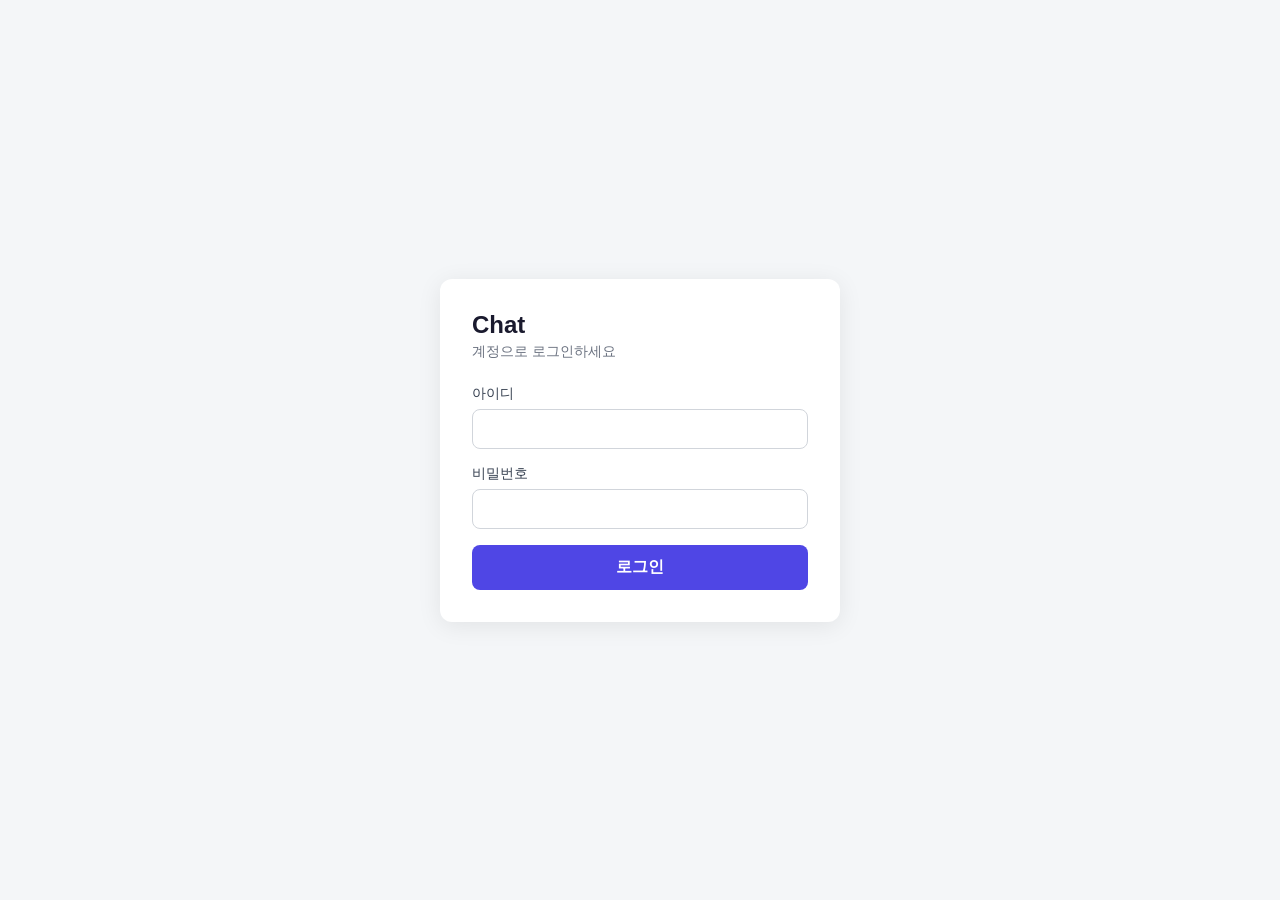
<file: src/main/resources/static/login.html>
<!DOCTYPE html>
<html lang="ko">
<head>
    <meta charset="UTF-8">
    <meta name="viewport" content="width=device-width, initial-scale=1.0">
    <title>Chat - 로그인</title>
    <style>
        * { box-sizing: border-box; margin: 0; padding: 0; }
        body {
            font-family: -apple-system, BlinkMacSystemFont, "Segoe UI", sans-serif;
            background: #f4f6f8;
            min-height: 100vh;
            display: flex;
            align-items: center;
            justify-content: center;
        }
        .card {
            background: #fff;
            width: 100%;
            max-width: 400px;
            padding: 2rem;
            border-radius: 12px;
            box-shadow: 0 4px 24px rgba(0, 0, 0, 0.08);
        }
        h1 { font-size: 1.5rem; margin-bottom: 0.25rem; color: #1a1a2e; }
        p.sub { color: #6b7280; font-size: 0.875rem; margin-bottom: 1.5rem; }
        label { display: block; font-size: 0.875rem; font-weight: 500; color: #374151; margin-bottom: 0.375rem; }
        input {
            width: 100%;
            padding: 0.625rem 0.75rem;
            border: 1px solid #d1d5db;
            border-radius: 8px;
            font-size: 1rem;
            margin-bottom: 1rem;
        }
        input:focus { outline: none; border-color: #4f46e5; box-shadow: 0 0 0 3px rgba(79, 70, 229, 0.15); }
        button {
            width: 100%;
            padding: 0.75rem;
            background: #4f46e5;
            color: #fff;
            border: none;
            border-radius: 8px;
            font-size: 1rem;
            font-weight: 600;
            cursor: pointer;
        }
        button:hover { background: #4338ca; }
        button:disabled { background: #a5b4fc; cursor: not-allowed; }
        .error {
            display: none;
            background: #fef2f2;
            color: #b91c1c;
            padding: 0.75rem;
            border-radius: 8px;
            font-size: 0.875rem;
            margin-bottom: 1rem;
        }
        .error.visible { display: block; }
    </style>
</head>
<body>
<div class="card">
    <h1>Chat</h1>
    <p class="sub">계정으로 로그인하세요</p>
    <div id="error" class="error"></div>
    <form id="loginForm">
        <label for="username">아이디</label>
        <input id="username" name="username" type="text" autocomplete="username" required>
        <label for="password">비밀번호</label>
        <input id="password" name="password" type="password" autocomplete="current-password" required>
        <button type="submit" id="submitBtn">로그인</button>
    </form>
</div>
<script>
    const form = document.getElementById('loginForm');
    const errorEl = document.getElementById('error');
    const submitBtn = document.getElementById('submitBtn');

    form.addEventListener('submit', async (e) => {
        e.preventDefault();
        errorEl.classList.remove('visible');
        submitBtn.disabled = true;

        try {
            const res = await fetch('/api/auth/login', {
                method: 'POST',
                headers: { 'Content-Type': 'application/json' },
                body: JSON.stringify({
                    username: document.getElementById('username').value,
                    password: document.getElementById('password').value
                })
            });

            const data = await res.json().catch(() => ({}));

            if (!res.ok) {
                throw new Error(data.message || '로그인에 실패했습니다.');
            }

            if (data.accessToken) {
                localStorage.setItem('accessToken', data.accessToken);
                localStorage.setItem('refreshToken', data.refreshToken);
            }
            if (data.userId) {
                localStorage.setItem('userId', data.userId);
                localStorage.setItem('nickname', data.nickname || '');
                localStorage.setItem('role', data.role);
            }
            window.location.href = '/index.html';
        } catch (err) {
            errorEl.textContent = err.message;
            errorEl.classList.add('visible');
        } finally {
            submitBtn.disabled = false;
        }
    });
</script>
</body>
</html>
</file>
